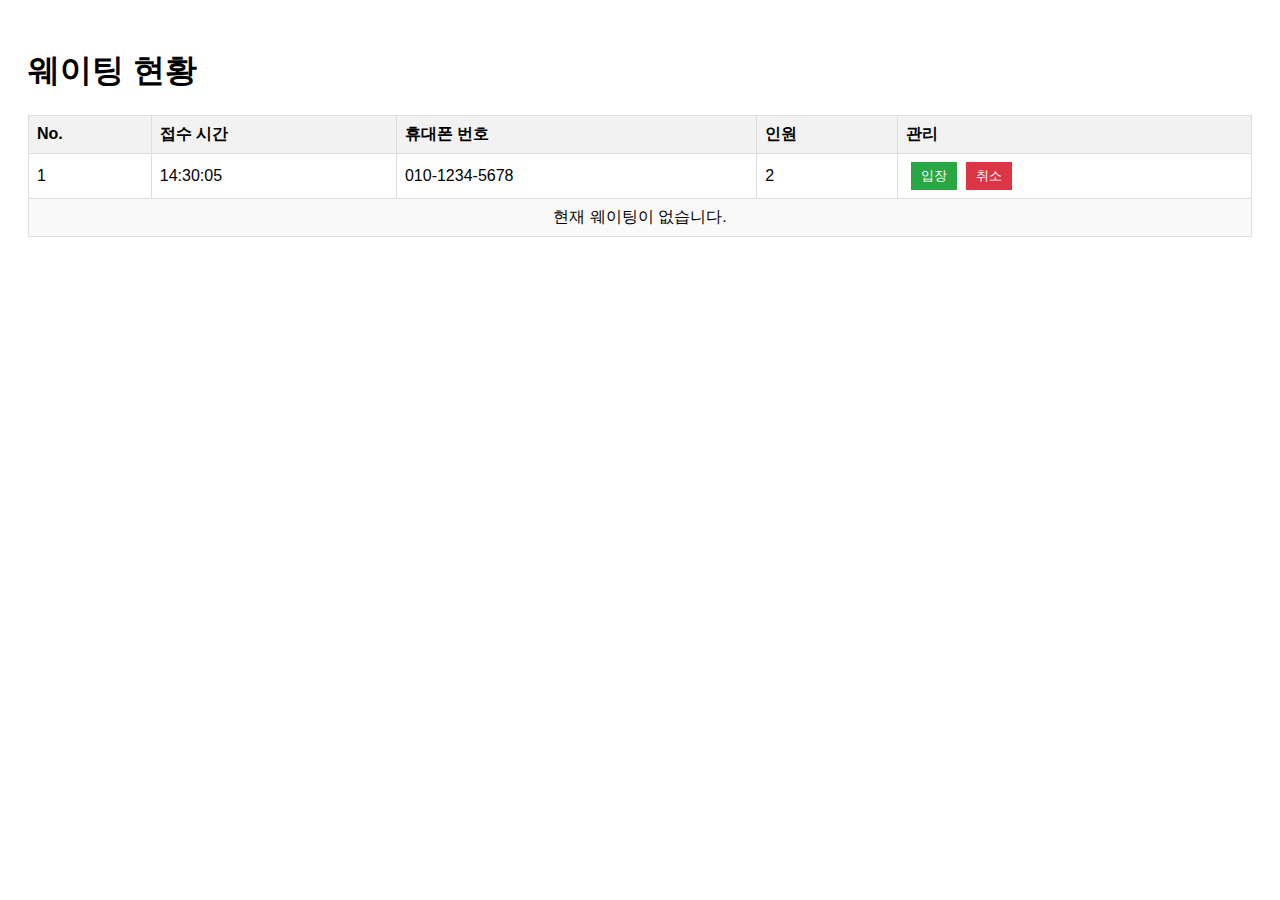
<file: src/main/resources/templates/admin/dashboard.html>
<!DOCTYPE html>
<html lang="ko" xmlns:th="http://www.thymeleaf.org">
<head>
    <meta charset="UTF-8">
    <title>관리자 대시보드</title>
    <style>
        body { font-family: sans-serif; padding: 20px; }
        table { width: 100%; border-collapse: collapse; }
        th, td { border: 1px solid #ddd; padding: 8px; text-align: left; }
        th { background-color: #f2f2f2; }
        tr:nth-child(even) { background-color: #f9f9f9; }
        .actions form { display: inline; }
        .actions button { padding: 5px 10px; margin-left: 5px; cursor: pointer; }
        .btn-enter { background-color: #28a745; color: white; border: none; }
        .btn-cancel { background-color: #dc3545; color: white; border: none; }
    </style>
</head>
<body>

<h1>웨이팅 현황</h1>

<meta http-equiv="refresh" content="30">

<table>
    <thead>
    <tr>
        <th>No.</th>
        <th>접수 시간</th>
        <th>휴대폰 번호</th>
        <th>인원</th>
        <th>관리</th>
    </tr>
    </thead>
    <tbody>
    <tr th:each="client, iterStat : ${waitingList}">
        <td th:text="${iterStat.count}">1</td> <td th:text="${#temporals.format(client.registeredAt, 'HH:mm:ss')}">14:30:05</td> <td th:text="${client.phoneNumber}">010-1234-5678</td>
        <td th:text="${client.numberOfPeople}">2</td>
        <td class="actions">
            <form th:action="@{/admin/update-status/{id}(id=${client.id})}" method="post">
                <input type="hidden" name="status" value="ENTERED" />
                <button type="submit" class="btn-enter">입장</button>
            </form>
            <form th:action="@{/admin/update-status/{id}(id=${client.id})}" method="post">
                <input type="hidden" name="status" value="CANCELED" />
                <button type="submit" class="btn-cancel">취소</button>
            </form>
        </td>
    </tr>

    <tr th:if="${waitingList.isEmpty()}">
        <td colspan="5" style="text-align: center;">현재 웨이팅이 없습니다.</td>
    </tr>
    </tbody>
</table>

</body>
</html>
</file>
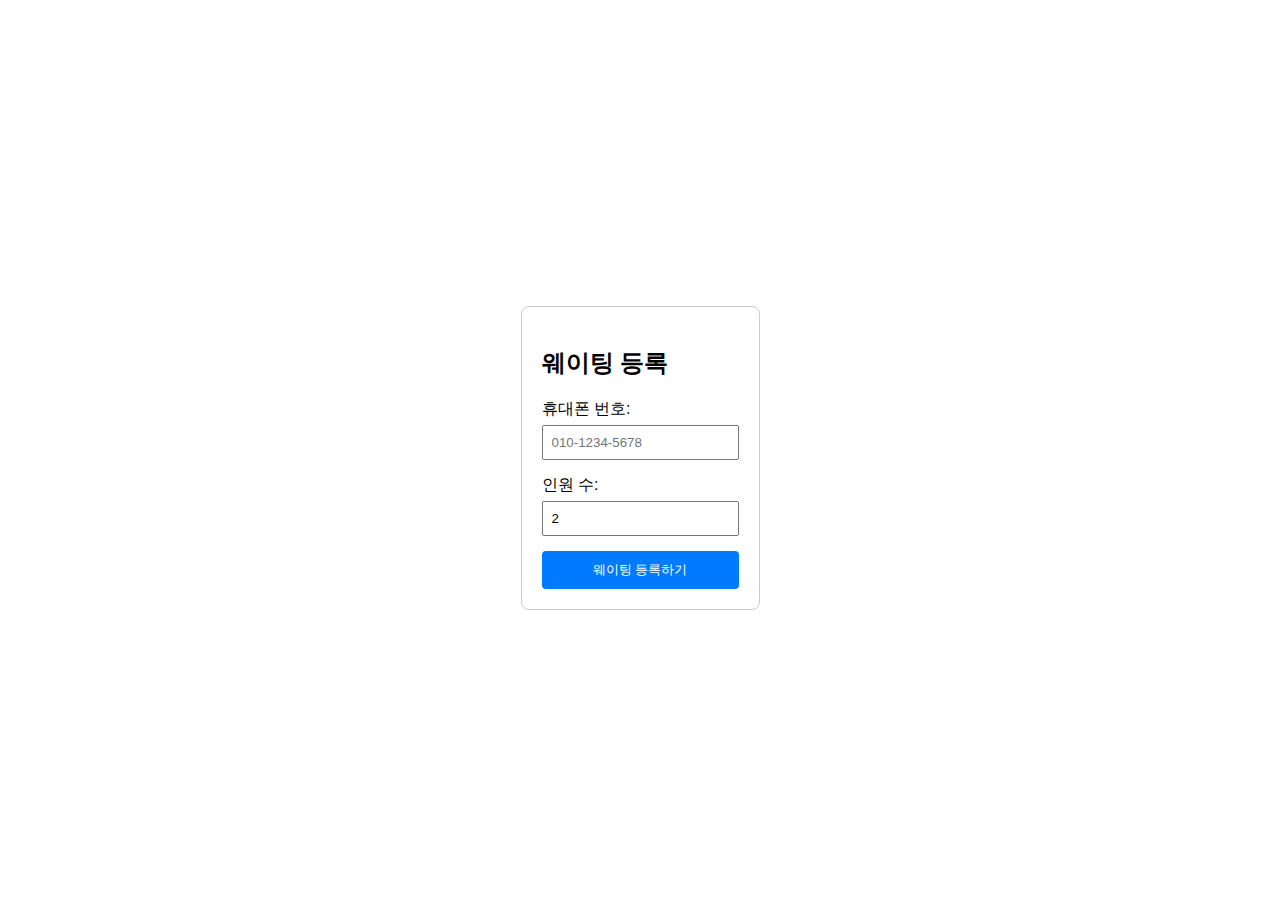
<file: src/main/resources/templates/client/registerForm.html>
<!DOCTYPE html>
<html lang="ko" xmlns:th="http://www.thymeleaf.org">
<head>
    <meta charset="UTF-8">
    <title>웨이팅 등록</title>
    <style>
        body { font-family: sans-serif; display: grid; place-items: center; min-height: 100vh; }
        .container { border: 1px solid #ccc; padding: 20px; border-radius: 8px; }
        .form-group { margin-bottom: 15px; }
        label { display: block; margin-bottom: 5px; }
        input { width: 100%; padding: 8px; box-sizing: border-box; }
        button { width: 100%; padding: 10px; background-color: #007bff; color: white; border: none; border-radius: 4px; cursor: pointer; }
    </style>
</head>
<body>

<div class="container">
    <h2>웨이팅 등록</h2>
    <form action="/register" method="post">
        <div class="form-group">
            <label for="phoneNumber">휴대폰 번호:</label>
            <input type="tel" id="phoneNumber" name="phoneNumber" placeholder="010-1234-5678" required>
        </div>
        <div class="form-group">
            <label for="numberOfPeople">인원 수:</label>
            <input type="number" id="numberOfPeople" name="numberOfPeople" min="1" value="2" required>
        </div>
        <button type="submit">웨이팅 등록하기</button>
    </form>
</div>

</body>
</html>
</file>
